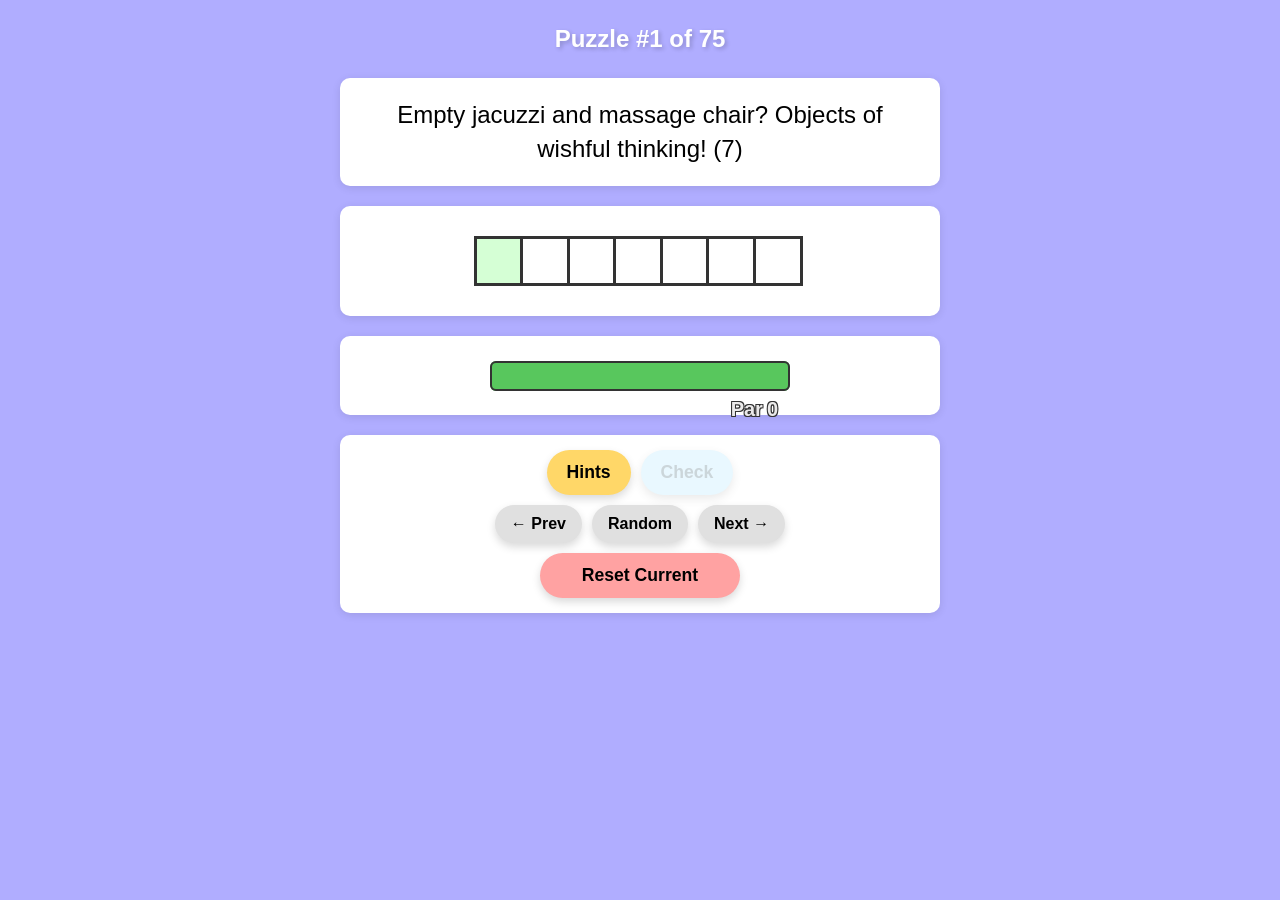
<file: index.html>
<!DOCTYPE html>
<html lang="en">
<head>
  <meta charset="UTF-8">
  <meta name="viewport" content="width=device-width, initial-scale=1.0, maximum-scale=1.0, user-scalable=no">
  <title>PokeCryptic - Random Mode</title>
  <link rel="stylesheet" href="styles.css">
  <meta http-equiv="Cache-Control" content="no-cache, no-store, must-revalidate">
  <meta http-equiv="Pragma" content="no-cache">
  <meta http-equiv="Expires" content="0">
</head>
<body>
  <header>
    <h1 id="clue-date">Random Puzzle</h1>
  </header>

  <main>
    <!-- Clue Card -->
    <section id="clue-section" class="card">
      <p id="clue-text">Loading clue...</p>
    </section>

    <!-- Solve Card -->
    <section id="solve-section" class="card">
      <div id="input-grid"></div>
    </section>

    <!-- Counter Card -->
    <section id="counter-section" class="card">
      <div class="hint-bar-wrap">
        <div class="hint-dots is-high" id="hint-dots"></div>
        <div class="par-label">
          <span class="par-text">Par</span>
          <span id="par-value" class="par-value">0</span>
        </div>
      </div>
    </section>

    <!-- Button Card -->
    <section id="button-section" class="card">
      <div class="button-row">
        <button id="hint-btn">Hints</button>
        <button id="check-btn" disabled>Check</button>
      </div>
      <div class="button-row">
        <button id="prev-btn" class="nav-btn">← Prev</button>
        <button id="random-btn" class="nav-btn">Random</button>
        <button id="next-btn" class="nav-btn">Next →</button>
      </div>
      <div class="button-row">
        <button id="reset-progress" class="reset-btn">Reset Current</button>
      </div>
    </section>

    <!-- Solved Card (hidden until solved) -->
    <section id="solved-section" class="card">
      <div class="hint-bar-wrap">
        <div id="solved-hint-dots" class="hint-dots is-high"></div>
      </div>
      <h3 id="solved-title">Gotcha!</h3>
      <p id="solved-timer">Puzzle solved!</p>
    </section>

    <!-- Stats Card (hidden until solved) -->
    <section id="stats-section" class="card">
      <div class="stat-row">
        <span class="stat-label">Solved by</span>
        <span class="stat-value" id="stats-solved">0 trainers</span>
      </div>
      <div class="stat-row">
        <span class="stat-label">Par</span>
        <span class="stat-value" id="stats-par">0 hints</span>
      </div>
      <div class="stat-row">
        <span class="stat-label">You used</span>
        <span class="stat-value" id="stats-hints">0 hints</span>
      </div>
    </section>

    <!-- Video Card (hidden until solved) -->
    <section id="end-section" class="card">
      <h3 class="end-title">See how it works</h3>
      <div class="end-row">
        <a id="end-yt-link" class="yt-embed-link" target="_blank" rel="noopener noreferrer" href="#">
          <div id="end-yt-thumb" class="yt-embed-thumb">
            <div class="yt-play-button"></div>
          </div>
        </a>
      </div>
      <h3 class="end-title">Check out the hints</h3>
      <div class="end-row">
        <h4>Indicators</h4>
        <p id="end-ind"></p>
      </div>
      <div class="end-row">
        <h4>Fodder</h4>
        <p id="end-fod"></p>
      </div>
      <div class="end-row">
        <h4>Definition</h4>
        <p id="end-def"></p>
      </div>
    </section>
  </main>

  <!-- Hint Modal -->
  <div id="hint-modal" class="modal hidden">
    <div class="modal-content">
      <span class="close-btn">×</span>
      <h3>Reveal</h3>
      <ul>
        <li><button class="hint-option hint-indicators">Indicators</button></li>
        <li><button class="hint-option hint-fodder">Fodder</button></li>
        <li><button class="hint-option hint-definition">Definition</button></li>
        <li><button class="hint-option hint-letter">Letter</button></li>
      </ul>
    </div>
  </div>

  <!-- Hint Toast -->
  <div id="hint-toast" class="toast hidden">
    <div class="toast-content">
      <button class="toast-close">×</button>
      <p id="toast-text"></p>
    </div>
  </div>

  <script src="main.js"></script>
</body>
</html>
</file>
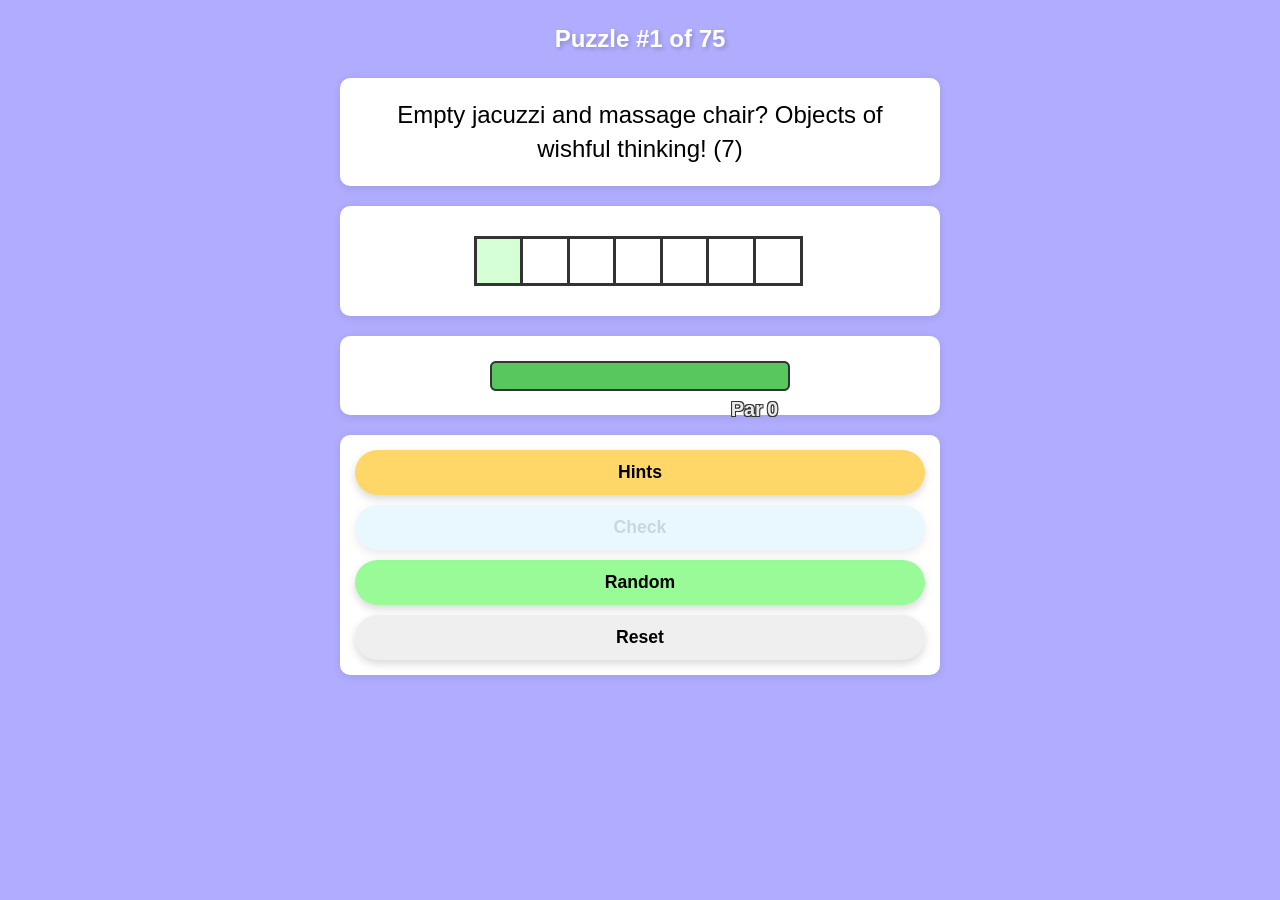
<file: index_old.html>
<!DOCTYPE html>
<html lang="en"><head>
<meta http-equiv="content-type" content="text/html; charset=UTF-8">
  <meta charset="UTF-8">
  <meta name="viewport" content="width=device-width, initial-scale=1.0, maximum-scale=1.0, user-scalable=no">
  <title>PokeCryptic - Random Mode</title>
  <link rel="apple-touch-icon" sizes="180x180" href="apple-touch-icon.png">
  <link rel="icon" type="image/png" sizes="32x32" href="favicon-32x32.png">
  <link rel="icon" type="image/png" sizes="16x16" href="favicon-16x16.png">
  <link rel="manifest" href="site.webmanifest">
  <link rel="stylesheet" href="styles.css">
</head>
<body>
  <header>
    <h1 id="clue-date">Random Puzzle</h1>
  </header>

  <main>
    <!-- Clue Card -->
    <section id="clue-section" class="card">
      <p id="clue-text" data-base-clue="">Loading clue...</p>
    </section>

    <!-- Solve Card -->
    <section id="solve-section" class="card">
      <!-- Dynamic input boxes -->
      <div id="input-grid" style="--cell: 50px;"></div>
    </section>

    <!-- Counter Card -->
    <section id="counter-section" class="card">
      <div class="hint-bar-wrap">
        <div class="hint-dots is-high" id="hint-dots" style="--seg: 30px;"></div>
        <div class="par-label">
          <span class="par-text">Par</span>
          <span id="par-value" class="par-value">0</span>
        </div>
      </div>
    </section>

    <!-- Button Card -->
    <section id="button-section" class="card">
      <button id="hint-btn" style="opacity: 1;">Hints</button>
      <button id="check-btn" disabled="disabled" style="opacity: 0.5; cursor: not-allowed; pointer-events: none;">Check</button>
      <button id="random-btn" class="random-btn">Random</button>
      <button id="reset-progress" class="reset-progress">Reset</button>
    </section>

    <!-- Solved Card -->
    <section id="solved-section" class="card">
      <div class="hint-bar-wrap">
        <div id="solved-hint-dots" class="hint-dots is-high" style="--seg: 30px;"></div>
      </div>
      <h3 id="solved-title">Gotcha!</h3>
      <p id="solved-timer">Random puzzle solved!</p>
    </section>

    <!-- Stats Card -->
    <section id="stats-section" class="card">
      <div class="stat-row">
        <span class="stat-label">Solved by</span>
        <span class="stat-value" id="stats-solved">0 trainers</span>
      </div>

      <div class="stat-row">
        <span class="stat-label">Par</span>
        <span class="stat-value" id="stats-par">0 hints</span>
      </div>

      <div class="stat-row">
        <span class="stat-label">You used</span>
        <span class="stat-value" id="stats-hints">0 hints</span>
      </div>
    </section>

    <!-- Video Card -->
    <section id="end-section" class="card">
      <h3 class="end-title">See how it works</h3>

      <div class="end-row">
        <a id="end-yt-link" class="yt-embed-link" target="_blank" rel="noopener noreferrer" href="#" style="display: none;">
          <div id="end-yt-thumb" class="yt-embed-thumb" style="background-image: url('');">
            <div class="yt-play-button"></div>
          </div>
        </a>
      </div>

      <h3 class="end-title">Check out the hints</h3>
      <div class="end-row">
        <h4>Indicators</h4>
        <p id="end-ind"></p>
      </div>

      <div class="end-row">
        <h4>Fodder</h4>
        <p id="end-fod"></p>
      </div>

      <div class="end-row">
        <h4>Definition</h4>
        <p id="end-def"></p>
      </div>
    </section>
  </main>

  <!-- Touch Keyboard -->
  <div id="touch-keyboard" class="keyboard" aria-label="On-screen keyboard">
    <div class="keyboard-content">
      <div class="kb-row" data-keys="Q W E R T Y U I O P"></div>
      <div class="kb-row" data-keys="A S D F G H J K L"></div>
      <div class="kb-row" data-keys="Z X C V B N M ⌫"></div>
    </div>
  </div>

  <!-- Hint Modal -->
  <div id="hint-modal" class="modal hidden">
    <div class="modal-content">
      <span class="close-btn">×</span>
      <h3>Reveal</h3>
      <ul>
        <li><button class="hint-option hint-indicators" style="display: inline-block;">Indicators</button></li>
        <li><button class="hint-option hint-fodder" style="display: inline-block;">Fodder</button></li>
        <li><button class="hint-option hint-definition" style="display: inline-block;">Definition</button></li>
        <li><button class="hint-option hint-letter" style="display: inline-block;">Letter</button></li>
      </ul>
    </div>
  </div>

  <!-- Hint Toast -->
  <div id="hint-toast" class="toast hidden" aria-live="polite" aria-atomic="true">
    <div class="toast-content" role="status">
      <button class="toast-close" aria-label="Close">×</button>
      <p id="toast-text"></p>
    </div>
  </div>

  <script src="main.js"></script>
</body></html>
</file>
<file: styles.css>
* {
  margin: 0;
  padding: 0;
  box-sizing: border-box;
  -webkit-tap-highlight-color: transparent;
}

body {
  font-family: 'Segoe UI', Tahoma, Geneva, Verdana, sans-serif;
  background: #b0adff;
  color: black;
  line-height: 1.6;
  padding: 20px;
  font-size: 1.2rem;
  min-height: 100vh;
}

.letter-box,
.kb-key {
  font-family: Verdana, sans-serif;
}

header {
  text-align: center;
  margin-bottom: 20px;
  font-size: 1rem;
}

header h1 {
  font-size: 1.5rem;
  color: white;
  text-shadow: 2px 2px 4px rgba(0,0,0,0.2);
}

.card {
  max-width: 600px;
  margin: 0 auto 20px auto;
  text-align: center;
  border-radius: 10px;
  background: #fff;
  box-shadow: 0 2px 8px rgba(0,0,0,0.1);
  padding: 15px;
}

#clue-section {
  background: #fff;
}

#clue-text {
  font-size: 1.5rem;
  margin: 5px;
  line-height: 1.4;
}

#input-grid {
  display: flex;
  flex-wrap: nowrap;
  justify-content: center;
  align-items: center;
  margin: 15px 0;
  gap: 0;
  --cell: 50px;
  --b: 3.5px;
}

@keyframes wrong-shake {
  0%, 100% { transform: translate(0, 0); }
  10%, 30%, 50%, 70%, 90% { transform: translate(-2px, -2px); }
  20%, 40%, 60%, 80% { transform: translate(2px, 2px); }
}

#input-grid.wrong {
  animation: wrong-shake 500ms ease;
}

.space-box {
  width: calc(var(--cell) * 0.55);
  height: var(--cell);
}

.letter-box {
  width: var(--cell);
  height: var(--cell);
  margin-left: calc(var(--b) * -1);
  border: var(--b) solid #333;
  text-align: center;
  border-radius: 0;
  text-transform: uppercase;
  outline: none;
  cursor: pointer;
  font-weight: bold;
  caret-color: transparent;
  user-select: none;
  font-size: clamp(14px, calc(var(--cell) * 0.62), 26px);
  background: white;
}

.letter-box.active {
  background-color: #d5ffd5;
}

.letter-box.revealed-letter {
  background-color: #fff2b1;
}

.letter-box.solved-letter {
  background-color: #d5ffd5;
}

.letter-box:disabled {
  cursor: default;
  user-select: none;
  color: #000;
  opacity: 1;
}

#button-section {
  display: flex;
  flex-direction: column;
  gap: 10px;
}

.button-row {
  display: flex;
  flex-wrap: wrap;
  justify-content: center;
  gap: 10px;
}

button {
  margin: 0;
  padding: 12px 20px;
  border: none;
  border-radius: 999px;
  cursor: pointer;
  font-weight: bold;
  font-size: 1.1rem;
  transition: transform 0.15s ease, opacity 0.15s ease;
  box-shadow: 0 4px 8px rgba(0,0,0,0.15);
  flex: 0 1 auto;
  min-width: 80px;
}

button:hover:not(:disabled) {
  transform: scale(1.05);
}

button:active:not(:disabled) {
  transform: scale(0.98);
}

button:disabled {
  cursor: default;
  opacity: 0.5;
  pointer-events: none;
}

#hint-btn {
  background: #ffd768;
}

#check-btn {
  background: #d5f2ff;
}

.nav-btn {
  background: #e0e0e0;
  padding: 10px 16px;
  font-size: 1rem;
}

.random-btn {
  background: #98fb98;
}

.reset-btn {
  background: #ffa2a2;
  width: 100%;
  max-width: 200px;
  margin: 0 auto;
}

.hint-bar-wrap {
  position: relative;
  width: fit-content;
  margin: 0 auto;
  margin-top: 10px;
}

.par-label {
  position: absolute;
  bottom: -25px;
  right: 12px;
  display: flex;
  align-items: baseline;
  gap: 4px;
  font-size: 1.25rem;
  color: #ebeaea;
  font-weight: bold;
  text-shadow: -1px -1px 0 #333, 1px -1px 0 #333, -1px 1px 0 #333, 1px 1px 0 #333;
}

.hint-dots {
  display: inline-flex;
  justify-content: center;
  align-items: center;
  gap: 0;
  outline: 2px solid #333;
  outline-offset: -2px;
  border-radius: 6px;
  margin: 0;
  padding: 0;
  --seg: 30px;
}

.hint-dot {
  width: var(--seg);
  height: 30px;
  border-radius: 0;
  background: currentColor;
}

.hint-dot.used {
  background: #ebeaea;
}

.hint-dots.is-empty { color: #ebeaea; }
.hint-dots.is-low { color: #db4a4a; }
.hint-dots.is-mid { color: #ffcf56; }
.hint-dots.is-high { color: #58c75d; }

.hint-dot:first-child { border-top-left-radius: 6px; border-bottom-left-radius: 6px; }
.hint-dot:last-child { border-top-right-radius: 6px; border-bottom-right-radius: 6px; }

.modal {
  position: fixed;
  inset: 0;
  display: flex;
  justify-content: center;
  align-items: flex-end;
  z-index: 1000;
  pointer-events: none;
}

.modal:not(.hidden) {
  pointer-events: auto;
}

.modal.hidden {
  display: none !important;
}

.modal-content {
  background: #fff;
  padding: 20px;
  border-radius: 20px 20px 10px 10px;
  width: 100%;
  max-width: 350px;
  text-align: center;
  box-shadow: 0 -2px 20px rgba(0,0,0,0.2);
  margin-bottom: 0;
  transform: translateY(100%);
  opacity: 0;
  transition: transform 0.3s ease, opacity 0.2s ease;
  max-height: 70vh;
  overflow-y: auto;
}

.modal:not(.hidden) .modal-content {
  transform: translateY(0);
  opacity: 1;
}

.close-btn {
  position: absolute;
  top: 10px;
  right: 15px;
  font-size: 1.8rem;
  cursor: pointer;
  background: none;
  border: none;
  box-shadow: none;
  padding: 0;
  min-width: auto;
}

.close-btn:hover {
  transform: none;
}

.modal-content ul {
  list-style: none;
  padding: 0;
  margin-top: 20px;
}

.modal-content li {
  margin: 15px 0;
}

.toast {
  position: fixed;
  inset: 0;
  display: flex;
  justify-content: center;
  align-items: flex-end;
  z-index: 1100;
  pointer-events: none;
}

.toast.hidden {
  display: none !important;
}

.toast:not(.hidden) {
  pointer-events: auto;
}

.toast-content {
  background: #fff;
  width: calc(100% - 40px);
  max-width: 500px;
  margin-bottom: 20px;
  border-radius: 12px;
  padding: 16px 56px 16px 16px;
  box-shadow: 0 6px 24px rgba(0,0,0,0.2);
  transform: translateY(0);
  opacity: 1;
  position: relative;
}

.toast-close {
  position: absolute;
  top: 4px;
  right: 6px;
  width: 32px;
  height: 32px;
  font-size: 1.8rem;
  display: inline-flex;
  align-items: center;
  justify-content: center;
  background: transparent;
  border: none;
  cursor: pointer;
  line-height: 1;
  padding: 0;
  min-width: auto;
  box-shadow: none;
}

.toast-close:hover {
  transform: none;
}

.hint-option {
  background: none;
  border: none;
  font-weight: bold;
  font-size: 1.1rem;
  cursor: pointer;
  padding: 10px 20px;
  position: relative;
  isolation: isolate;
  transition: color 0.2s ease;
  width: 100%;
  box-shadow: none;
  border-radius: 30px;
}

.hint-option::after {
  content: "";
  position: absolute;
  left: 50%;
  bottom: 4px;
  height: 8px;
  width: calc(100% - 40px);
  transform: translateX(-50%);
  opacity: 0.7;
  z-index: -1;
  transition: width 0.2s ease;
  border-radius: 4px;
}

.hint-option:hover::after {
  width: calc(100% - 20px);
}

.hint-indicators::after { background: #f5d1fd; }
.hint-fodder::after { background: #fff2b1; }
.hint-definition::after { background: #d5e8ff; }
.hint-letter::after { background: #d5ffd5; }

.hint-option.is-disabled {
  color: rgba(0,0,0,0.4);
}

.highlight-definition {
  background-color: #d5e8ff;
  border-radius: 4px;
  padding: 0 2px;
}

.highlight-fodder {
  background-color: #fff2b1;
  border-radius: 4px;
  padding: 0 2px;
}

.highlight-indicator {
  background-color: #f5d1fd;
  border-radius: 4px;
  padding: 0 2px;
}

/* Hide solved sections by default */
#solved-section,
#stats-section,
#end-section {
  display: none;
}

/* Show them when body has solved class */
body.solved #solved-section,
body.solved #stats-section,
body.solved #end-section {
  display: block;
}

@keyframes solved-enter {
  from {
    opacity: 0;
    transform: translateY(20px);
  }
  to {
    opacity: 1;
    transform: translateY(0);
  }
}

body.solved #solved-section {
  animation: solved-enter 500ms ease-out forwards;
}

.stat-row {
  display: flex;
  justify-content: space-between;
  align-items: center;
  margin: 6px 0;
  font-size: 1.05rem;
}

.stat-label {
  text-align: left;
}

.stat-value {
  text-align: right;
  font-weight: bold;
}

.yt-embed-thumb {
  position: relative;
  width: 100%;
  aspect-ratio: 16 / 9;
  background-size: cover;
  background-position: center;
  border-radius: 12px;
  overflow: hidden;
  cursor: pointer;
}

.yt-play-button {
  position: absolute;
  inset: 0;
  display: flex;
  align-items: center;
  justify-content: center;
}

.yt-play-button::before {
  content: "";
  width: 68px;
  height: 48px;
  background: #ff0000;
  border-radius: 14px;
  box-shadow: 0 6px 14px rgba(0,0,0,0.35);
  position: absolute;
}

.yt-play-button::after {
  content: "";
  margin-left: 4px;
  border-style: solid;
  border-width: 10px 0 10px 17px;
  border-color: transparent transparent transparent white;
  position: relative;
}

@media (max-width: 600px) {
  body {
    padding: 10px;
  }
  
  #clue-text {
    font-size: 1.2rem;
  }
  
  .letter-box {
    --cell: 45px;
  }
  
  button {
    padding: 10px 16px;
    font-size: 1rem;
  }
  
  .nav-btn {
    padding: 8px 12px;
    font-size: 0.9rem;
  }
  
  .button-row {
    gap: 8px;
  }
}
</file>
